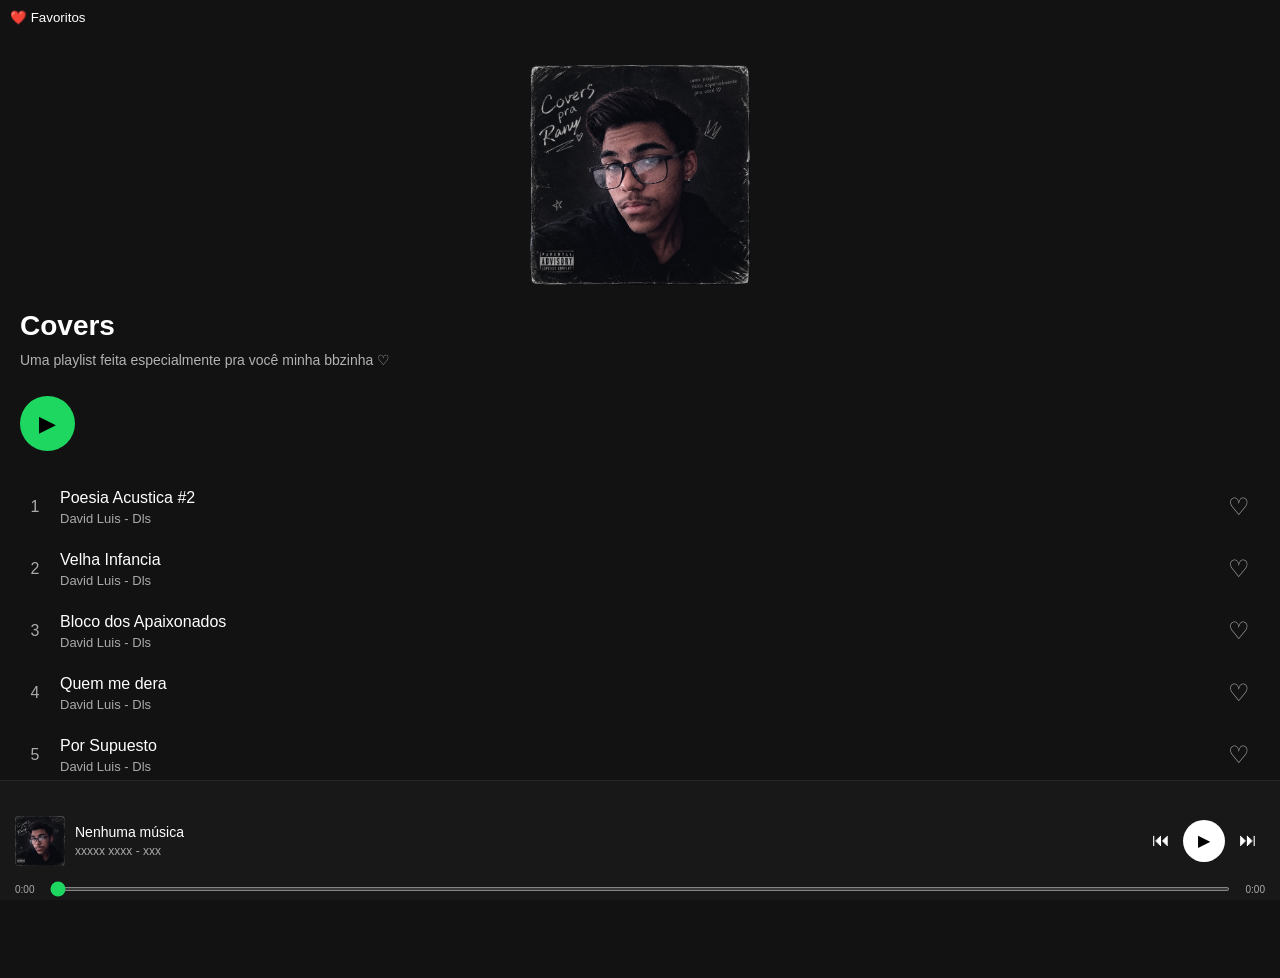
<file: Index.html>
<!DOCTYPE html>
<html lang="pt-BR">

<head>
    <meta charset="UTF-8">
    <meta name="viewport" content="width=device-width, initial-scale=1.0">

    <title>Spotify pa minha bbzinha</title>

    <link rel="stylesheet" href="Css/style.css">
</head>

<body>
<button onclick="window.location.href='favoritos.html'" class="ok">
    ❤️ Favoritos
</button>
    <main class="playlist">

        <div class="capa">
            <img src="Img/CapaAlbum.png">
        </div>

        <h1 class="titulo">Covers</h1>

        <p class="descricao">
            Uma playlist feita especialmente pra você minha bbzinha ♡
        </p>

        <button class="botao-play">▶</button>

        <section class="musicas">

    <div class="musica" data-musica="Audio/cover1.mp3" data-capa="Img/PoesiaAcustica.png">

        <span class="numero">1</span>

        <div>
            <p class="nome-musica">Poesia Acustica #2</p>
            <p class="artista">David Luis - Dls</p>
        </div>

      <button class="botao-favorito">♡</button>
      
    </div>


    <div class="musica" data-musica="Audio/cover2.mp3" data-capa="Img/VelhaInfancia.png">

        <span class="numero">2</span>

        <div>
            <p class="nome-musica">Velha Infancia</p>
            <p class="artista">David Luis - Dls</p>
        </div>

      <button class="botao-favorito">♡</button>
      
    </div>


    <div class="musica" data-musica="Audio/cover3.mp3" data-capa="Img/BlocoApaixonados.png">

        <span class="numero">3</span>

        <div>
            <p class="nome-musica">Bloco dos Apaixonados</p>
            <p class="artista">David Luis - Dls</p>
        </div>

      <button class="botao-favorito">♡</button>
      
    </div>


    <div class="musica" data-musica="Audio/cover4.mp3" data-capa="Img/QuemDera.png">

        <span class="numero">4</span>

        <div>
            <p class="nome-musica">Quem me dera</p>
            <p class="artista">David Luis - Dls</p>
        </div>

      <button class="botao-favorito">♡</button>
      
    </div>


    <div class="musica" data-musica="Audio/cover5.mp3" data-capa="Img/PorSupuesto.png">

        <span class="numero">5</span>

        <div>
            <p class="nome-musica">Por Supuesto</p>
            <p class="artista">David Luis - Dls</p>
        </div>

      <button class="botao-favorito">♡</button>
      
    </div>

    <div class="musica" data-musica="Audio/cover6.mp3" data-capa="Img/GoodNight.png">

        <span class="numero">6</span>

        <div>
            <p class="nome-musica">Good Night</p>
            <p class="artista">David Luis - Dls</p>
        </div>

      <button class="botao-favorito">♡</button>
      
    </div>

        </section>

      <div class="player">

    <div class="player-info">
      
    <div class="player-capa">
    <img src="Img/CapaAlbum.png" alt="Capa da música">
    </div>

    <div>
        <p class="player-musica">Nenhuma música</p>
        <p class="player-artista">xxxxx xxxx - xxx</p>
    </div>

      <div class="player-progresso">

    <span class="tempo-atual">0:00</span>

    <input 
        type="range" 
        class="barra-progresso" 
        min="0" 
        max="100" 
        value="0"
    >

    <span class="tempo-total">0:00</span>

      </div>
      
    </div>

    <div class="player-controles">
        <button>⏮</button>
        <button class="player-play">▶</button>
        <button>⏭</button>
    </div>

      </div>

      <div class="player-expandido">

    <button class="fechar-player">⌄</button>

    <div class="capa-expandida">
        <img src="Img/CapaAlbum.png" alt="Capa da música">
    </div>

    <div class="info-expandida">

        <p class="nome-expandido">Nenhuma música</p>

        <p class="artista-expandido">xxxxx xxxx - xxx</p>

    </div>


    <div class="progresso-expandido">

        <span class="tempo-expandido-atual">0:00</span>

        <input
            type="range"
            class="barra-expandida"
            min="0"
            max="100"
            value="0"
        >

        <span class="tempo-expandido-total">0:00</span>

    </div>


    <div class="controles-expandidos">

        <button class="anterior-expandido">⏮</button>

        <button class="play-expandido">▶</button>

        <button class="proxima-expandida">⏭</button>

    </div>

      </div>
      
      <audio id="audio">
            <source src="Audio/cover1.mp3" type="audio/mpeg">
      </audio>
      
    </main>

    <script src="Js/script.js"></script>
  
</body>

</html>
</file>
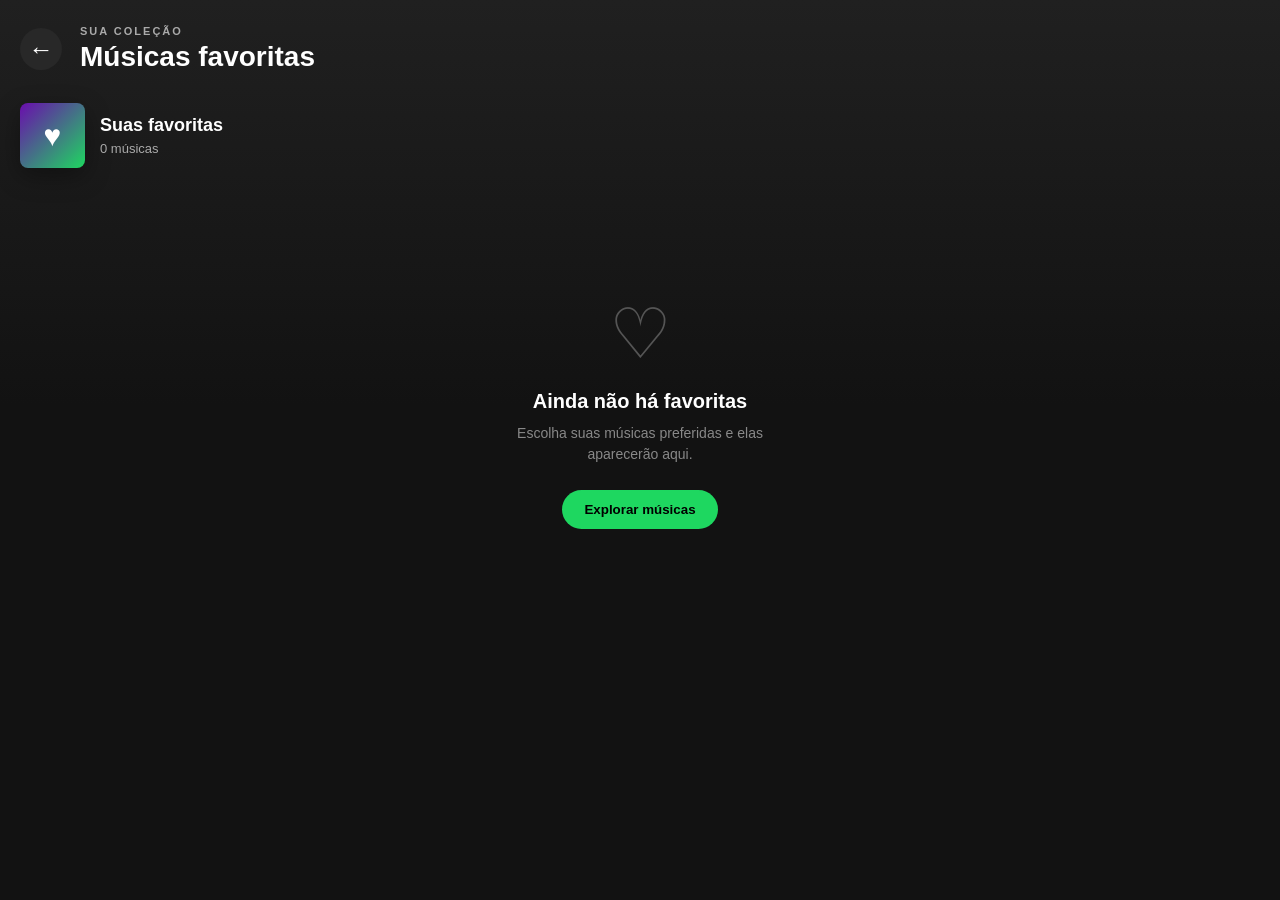
<file: favoritos.html>
<!DOCTYPE html>
<html lang="pt-BR">

<head>

    <meta charset="UTF-8">

    <meta name="viewport"
        content="width=device-width, initial-scale=1.0">

    <title>Favoritos</title>

    <link rel="stylesheet" href="Css/style.css">

</head>


<body class="pagina-favoritos">


    <header class="cabecalho-favoritos">

        <button
            class="voltar-favoritos"
            onclick="window.location.href='index.html'">

            ←

        </button>


        <div>

            <p class="subtitulo-favoritos">
                SUA COLEÇÃO
            </p>

            <h1>
                Músicas favoritas
            </h1>

        </div>

    </header>


    <main class="conteudo-favoritos">

        <div class="topo-favoritos">

            <div class="icone-favoritos">
                ♥
            </div>

            <div>

                <p class="titulo-favoritos">
                    Suas favoritas
                </p>

                <p
                    class="descricao-favoritos"
                    id="quantidade-favoritos">

                    0 músicas

                </p>

            </div>

        </div>


        <section
            class="musicas"
            id="lista-favoritos">

        </section>


        <div
            class="favoritos-vazio"
            id="favoritos-vazio">

            <div class="coracao-vazio">
                ♡
            </div>

            <h2>
                Ainda não há favoritas
            </h2>

            <p>
                Escolha suas músicas preferidas
                e elas aparecerão aqui.
            </p>

            <button
                onclick="window.location.href='index.html'">

                Explorar músicas

            </button>

        </div>

    </main>


    <audio id="audio"></audio>


    <script src="Js/favoritos.js"></script>

</body>

</html>
</file>
<file: Css/style.css>
/* =========================
   CONFIGURAÇÕES GERAIS
========================= */

* {
    margin: 0;
    padding: 0;
    box-sizing: border-box;
}

body {
    background: #121212;
    color: white;
    font-family: Arial, sans-serif;
    min-height: 100vh;
}


/* =========================
   CABEÇALHO DA PLAYLIST
========================= */

.playlist {
    padding: 30px 20px 100px;
}

.capa {
    width: 220px;
    height: 220px;
    margin: 0 auto 25px;

    background: #282828;
    border-radius: 8px;
    
    display: flex;
    align-items: center;
    justify-content: center;
}

.capa img {
    width: 100%;
    height: 100%;

    object-fit: cover;
    border-radius: 8px;
}

.capa p {
    color: #aaa;
    font-size: 14px;
}

.titulo {
    font-size: 28px;
    margin-bottom: 8px;
}

.descricao {
    color: #b3b3b3;
    font-size: 14px;
    line-height: 1.5;
}


/* =========================
   BOTÃO DE PLAY
========================= */

.botao-play {
    width: 55px;
    height: 55px;
    border-radius: 50%;
    border: none;

    background: #1ed760;
    color: black;

    font-size: 22px;

    margin-top: 25px;
}


/* =========================
   MÚSICAS
========================= */

.musicas {
    margin-top: 25px;
    padding-bottom: 30px;
    display: flex;
    flex-direction: column;
}

.musica {
    display: flex;
    align-items: center;
    width: 100%;

    padding: 12px 5px;
    gap: 15px;
}

.numero {
    color: #aaa;
    width: 20px;
    text-align: center;
}

.nome-musica {
    font-size: 16px;
}

.artista {
    color: #aaa;
    font-size: 13px;
    margin-top: 4px;
}


/* =========================
   PLAYER INFERIOR
========================= */

.player {
    position: fixed;
    bottom: 0;
    left: 0;

    width: 100%;
    min-height: 120px;

    background: #181818;
    border-top: 1px solid #282828;

    padding: 10px 15px;

    display: grid;
    grid-template-columns: 1fr auto;
    grid-template-rows: 1fr auto;

    column-gap: 10px;

    z-index: 100;
}


/* =========================
   INFORMAÇÕES
========================= */

.player-info {
    grid-column: 1;
    grid-row: 1;

    display: flex;
    align-items: center;

    gap: 10px;

    min-width: 0;
}


.player-capa {
    width: 50px;
    height: 50px;

    border-radius: 4px;

    overflow: hidden;

    flex-shrink: 0;
}


.player-capa img {
    width: 100%;
    height: 100%;

    object-fit: cover;
}


.player-musica {
    font-size: 14px;
    color: white;

    white-space: nowrap;
    overflow: hidden;
    text-overflow: ellipsis;
}


.player-artista {
    color: #aaa;
    font-size: 12px;

    margin-top: 4px;
}


/* =========================
   CONTROLES
========================= */

.player-controles {
    grid-column: 2;
    grid-row: 1;

    display: flex;
    align-items: center;

    gap: 5px;
}


.player-controles button {
    width: 35px;
    height: 35px;

    border: none;
    background: transparent;

    color: white;

    font-size: 18px;

    cursor: pointer;
}


.player-controles .player-play {
    width: 42px;
    height: 42px;

    background: white;
    color: black;

    border-radius: 50%;

    font-size: 16px;
}

.ok{
  background: none;
  border: none;
  color: white;
  display: flex;
  padding: 10px;
}

/* =========================
   BARRA DE PROGRESSO
========================= */

.player-progresso {
    position: absolute;

    left: 15px;
    right: 15px;
    bottom: 5px;

    height: 12px;

    display: flex;
    align-items: center;

    gap: 7px;
}

.tempo-atual,
.tempo-total {
    color: #aaa;
    font-size: 10px;
    min-width: 28px;
}

.tempo-total {
    text-align: right;
}

.barra-progresso {
    flex: 1;

    width: 100%;
    height: 4px;

    cursor: pointer;

    accent-color: #1ed760;
}

/* =========================
   PLAYER EXPANDIDO
========================= */

.player-expandido {
    position: fixed;

    top: 0;
    left: 0;

    width: 100%;
    height: 100vh;

    background: #121212;

    z-index: 1000;

    padding: 25px 25px 40px;

    display: flex;
    flex-direction: column;

    transform: translateY(100%);

    transition: transform 0.3s ease;

    visibility: hidden;
}


/* PLAYER ABERTO */

.player-expandido.aberto {
    transform: translateY(0);

    visibility: visible;
}


/* BOTÃO FECHAR */

.fechar-player {
    align-self: flex-start;

    border: none;
    background: transparent;

    color: white;

    font-size: 32px;

    cursor: pointer;

    margin-bottom: 25px;
}


/* CAPA */

.capa-expandida {
    width: min(85vw, 380px);
    aspect-ratio: 1;

    margin: 0 auto;

    border-radius: 8px;

    overflow: hidden;

    box-shadow: 0 10px 35px rgba(0, 0, 0, 0.5);
}

.capa-expandida img {
    width: 100%;
    height: 100%;

    object-fit: cover;
}


/* INFORMAÇÕES */

.info-expandida {
    margin-top: 30px;
}

.nome-expandido {
    color: white;

    font-size: 24px;
    font-weight: bold;
}

.artista-expandido {
    color: #aaa;

    font-size: 16px;

    margin-top: 7px;
}


/* PROGRESSO */

.progresso-expandido {
    display: flex;
    align-items: center;

    gap: 8px;

    margin-top: 25px;
}

.tempo-expandido-atual,
.tempo-expandido-total {
    color: #aaa;

    font-size: 12px;

    min-width: 30px;
}

.tempo-expandido-total {
    text-align: right;
}

.barra-expandida {
    flex: 1;

    height: 5px;

    accent-color: #1ed760;
}


/* CONTROLES */

.controles-expandidos {
    display: flex;

    justify-content: center;
    align-items: center;

    gap: 35px;

    margin-top: 30px;
}

.controles-expandidos button {
    border: none;

    background: transparent;

    color: white;

    font-size: 28px;

    cursor: pointer;
}

.controles-expandidos .play-expandido {
    width: 65px;
    height: 65px;

    border-radius: 50%;

    background: white;

    color: black;

    font-size: 22px;
}

/* =========================
   BOTÃO FAVORITO
========================= */

.musica {
    position: relative;
}

.botao-favorito {
    margin-left: auto;

    border: none;
    background: transparent;

    color: #aaa;

    font-size: 24px;

    cursor: pointer;

    padding: 5px;
}

.botao-favorito.favoritado {
    color: #1ed760;
}

/* =================================
   PÁGINA DE FAVORITOS
================================= */

.pagina-favoritos {
    background: linear-gradient(
        180deg,
        #202020 0%,
        #121212 45%,
        #121212 100%
    );

    min-height: 100vh;
    color: white;
}


/* =================================
   CABEÇALHO
================================= */

.cabecalho-favoritos {

    display: flex;

    align-items: center;

    gap: 18px;

    padding: 25px 20px 20px;

}


.voltar-favoritos {

    width: 42px;
    height: 42px;

    border: none;

    border-radius: 50%;

    background: #282828;

    color: white;

    font-size: 25px;

    cursor: pointer;

    display: flex;
    align-items: center;
    justify-content: center;

}


.voltar-favoritos:active {
    transform: scale(.92);
}


.subtitulo-favoritos {

    color: #aaa;

    font-size: 11px;

    font-weight: bold;

    letter-spacing: 2px;

    margin-bottom: 4px;

}


.cabecalho-favoritos h1 {

    font-size: 28px;

    margin: 0;

}


/* =================================
   CONTEÚDO
================================= */

.conteudo-favoritos {

    padding: 10px 20px 40px;

}


/* =================================
   TOPO DA PLAYLIST
================================= */

.topo-favoritos {

    display: flex;

    align-items: center;

    gap: 15px;

    margin-bottom: 25px;

}


.icone-favoritos {

    width: 65px;
    height: 65px;

    border-radius: 8px;

    background: linear-gradient(
        135deg,
        #6a0dad,
        #1ed760
    );

    display: flex;

    align-items: center;
    justify-content: center;

    font-size: 30px;

    box-shadow:
        0 8px 25px rgba(0,0,0,.35);

}


.titulo-favoritos {

    font-size: 18px;

    font-weight: bold;

    margin-bottom: 5px;

}


.descricao-favoritos {

    color: #aaa;

    font-size: 13px;

}


/* =================================
   MÚSICAS
================================= */

#lista-favoritos {

    display: flex;

    flex-direction: column;

    gap: 5px;

}


#lista-favoritos .musica {

    width: 100%;

    min-height: 65px;

    display: flex;

    align-items: center;

    gap: 12px;

    padding: 8px;

    border-radius: 7px;

    transition: background .2s;

}


#lista-favoritos .musica:hover {

    background: #282828;

}


#lista-favoritos .musica:active {

    background: #333;

}


.capa-musica {

    width: 50px;
    height: 50px;

    object-fit: cover;

    border-radius: 5px;

    flex-shrink: 0;

}


#lista-favoritos .nome-musica {

    color: white;

    font-size: 15px;

    margin-bottom: 4px;

}


#lista-favoritos .artista {

    color: #999;

    font-size: 12px;

}


/* =================================
   NENHUMA MÚSICA
================================= */

.favoritos-vazio {

    display: none;

    text-align: center;

    padding: 70px 20px;

}


.coracao-vazio {

    font-size: 70px;

    color: #555;

    margin-bottom: 15px;

}


.favoritos-vazio h2 {

    font-size: 20px;

    margin-bottom: 10px;

}


.favoritos-vazio p {

    color: #888;

    font-size: 14px;

    line-height: 1.5;

    max-width: 280px;

    margin: 0 auto 25px;

}


.favoritos-vazio button {

    border: none;

    background: #1ed760;

    color: #000;

    font-weight: bold;

    padding: 12px 22px;

    border-radius: 25px;

    cursor: pointer;

}
</file>
